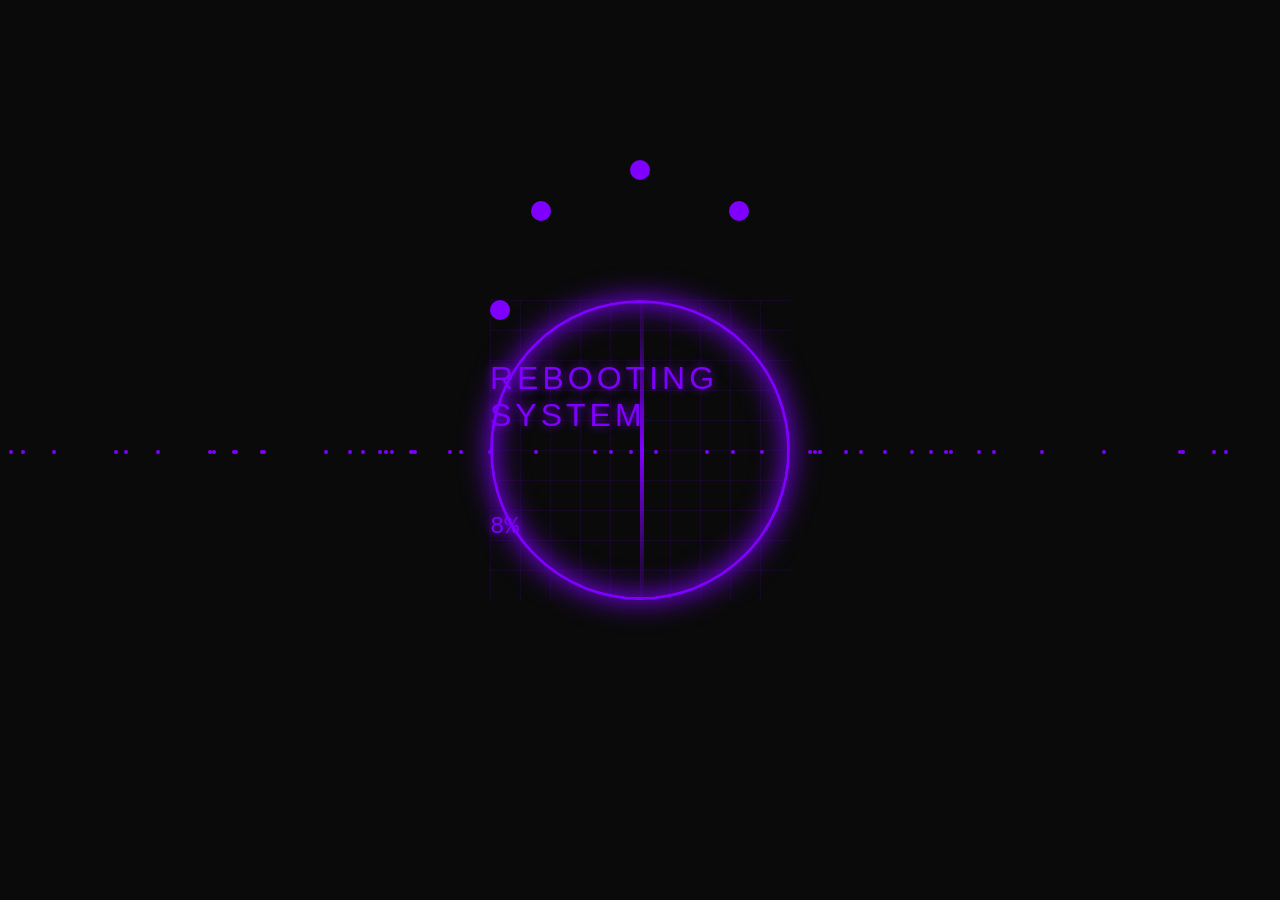
<file: index.html>
<!DOCTYPE html>
<html lang="en">
<head>
    <meta charset="UTF-8">
    <meta name="viewport" content="width=device-width, initial-scale=1.0">
    <title>Project Democracy</title>
	<link rel="icon" type="image/x-icon" href="favi.jpg">
    <link rel="stylesheet" href="css/styles.css">
</head>
<body>
    <!-- Enhanced Loading Screen -->
    <div class="loading-screen" id="loadingScreen">
        <div class="loader-container">
            <div class="holographic-grid"></div>
            <div class="neon-ring"></div>
            <div class="quantum-loader">
                <div class="quantum-dot" style="transform: rotate(0deg)"></div>
                <div class="quantum-dot" style="transform: rotate(45deg)"></div>
                <div class="quantum-dot" style="transform: rotate(90deg)"></div>
                <div class="quantum-dot" style="transform: rotate(135deg)"></div>
            </div>
            <div class="energy-beam"></div>
            <div class="neon-text">Rebooting System</div>
            <div class="loading-progress" id="loadingProgress">0%</div>
        </div>
        <!-- Dynamic Particles -->
        <div class="particles-container"></div>
    </div>

    <!-- Main Content -->
    <div class="container" id="mainContent">
        <div class="timer" id="timer">
            <div class="time-unit">
                <span id="days">00</span>
                <div class="label">DAYS</div>
            </div>
            <div class="time-unit">
                <span id="hours">00</span>
                <div class="label">HOURS</div>
            </div>
            <div class="time-unit">
                <span id="minutes">00</span>
                <div class="label">MINUTES</div>
            </div>
            <div class="time-unit">
                <span id="seconds">00</span>
                <div class="label">SECONDS</div>
            </div>
        </div>
    </div>

    <script src="js/script.js"></script>
</body>
</html>
</file>
<file: css/styles.css>
root: {
	--mainc: #7f00ff;
}

* {
    margin: 0;
    padding: 0;
    box-sizing: border-box;
}

body {
    font-family: 'Arial', sans-serif;
    overflow: hidden;
}

/* ================= Enhanced Loading Screen ================ */
.loading-screen {
    position: fixed;
    top: 0;
    left: 0;
    width: 100%;
    height: 100%;
    background: #0a0a0a;
    display: flex;
    justify-content: center;
    align-items: center;
    z-index: 1000;
    transition: opacity 1s ease-in-out;
    overflow: hidden;
}

.loader-container {
    position: relative;
    width: 300px;
    height: 300px;
}

.neon-ring {
    position: absolute;
    width: 100%;
    height: 100%;
    border: 3px solid #7f00ff;
    border-radius: 50%;
    box-shadow: 0 0 30px #7f00ff,
                inset 0 0 30px #7f00ff;
    animation: pulse 2s infinite;
}

.quantum-loader {
    position: absolute;
    width: 100%;
    height: 100%;
    animation: rotate 4s linear infinite;
}

.quantum-dot {
    position: absolute;
    width: 20px;
    height: 20px;
    background: #7f00ff;
    border-radius: 50%;
    transform-origin: 150px;
    animation: dot-pulse 1.5s ease-in-out infinite;
}

@keyframes rotate {
    100% { transform: rotate(360deg); }
}

@keyframes pulse {
    0%, 100% { transform: scale(1); opacity: 1; }
    50% { transform: scale(1.1); opacity: 0.5; }
}

@keyframes dot-pulse {
    0%, 100% { transform: scale(1); }
    50% { transform: scale(1.5); }
}

.holographic-grid {
    position: absolute;
    width: 100%;
    height: 100%;
    background-image: 
        linear-gradient(rgba(127, 0, 255, 0.1) 1px, transparent 1px),
        linear-gradient(90deg, rgba(127, 0, 255, 0.1) 1px, transparent 1px);
    background-size: 30px 30px;
    animation: grid-move 20s linear infinite;
}

.loading-progress {
    position: absolute;
    bottom: 20%;
    color: #7f00ff;
    font-size: 1.5rem;
    font-family: 'Courier New', monospace;
    text-shadow: 0 0 10px rgba(127, 0, 255, 0.8);
}

.neon-text {
    position: absolute;
    top: 20%;
    color: #7f00ff;
    font-size: 2rem;
    text-transform: uppercase;
    letter-spacing: 4px;
    text-shadow: 0 0 10px rgba(127, 0, 255, 0.8);
    animation: text-glitch 2s infinite;
}

@keyframes grid-move {
    0% { background-position: 0 0; }
    100% { background-position: 30px 30px; }
}

@keyframes text-glitch {
    0% { transform: translate(0); }
    20% { transform: translate(-2px, 2px); }
    40% { transform: translate(-2px, -2px); }
    60% { transform: translate(2px, 2px); }
    80% { transform: translate(2px, -2px); }
    100% { transform: translate(0); }
}

.energy-beam {
    position: absolute;
    width: 4px;
    height: 100%;
    background: linear-gradient(to bottom, 
        transparent 0%, 
        #7f00ff 50%, 
        transparent 100%);
    animation: beam-sweep 3s ease-in-out infinite;
    left: 50%;
}

@keyframes beam-sweep {
    0% { transform: rotate(0deg); }
    100% { transform: rotate(360deg); }
}

.particle {
    position: absolute;
    width: 4px;
    height: 4px;
    background: #7f00ff;
    border-radius: 50%;
    animation: particle-float 3s infinite;
}

@keyframes particle-float {
    0%, 100% { transform: translateY(0); opacity: 0; }
    50% { transform: translateY(-20px); opacity: 1; }
}
.container{
	background: url('https://d.latintimes.com/en/full/568208/trump-inauguration-viewings-01222025-1.jpg') center/cover;
}
.container {
    display: none;
    position: relative;
    width: 100%;
    height: 100vh;
}

.timer {
    position: absolute;
    top: 50%;
    left: 50%;
    transform: translate(-50%, -50%);
    display: flex;
    gap: 2rem;
    backdrop-filter: blur(10px);
    padding: 2rem;
    border-radius: 15px;
    background: rgba(0, 0, 0, 0.5);
}

.time-unit {
    text-align: center;
}

.time-unit span {
    font-size: 3rem;
    font-weight: bold;
    color: #fff;
    text-shadow: 0 0 10px rgba(127, 0, 255, 0.8);
}

.label {
    color: #7f00ff;
    text-transform: uppercase;
    font-size: 0.8rem;
    letter-spacing: 2px;
    margin-top: 0.5rem;
}
</file>
